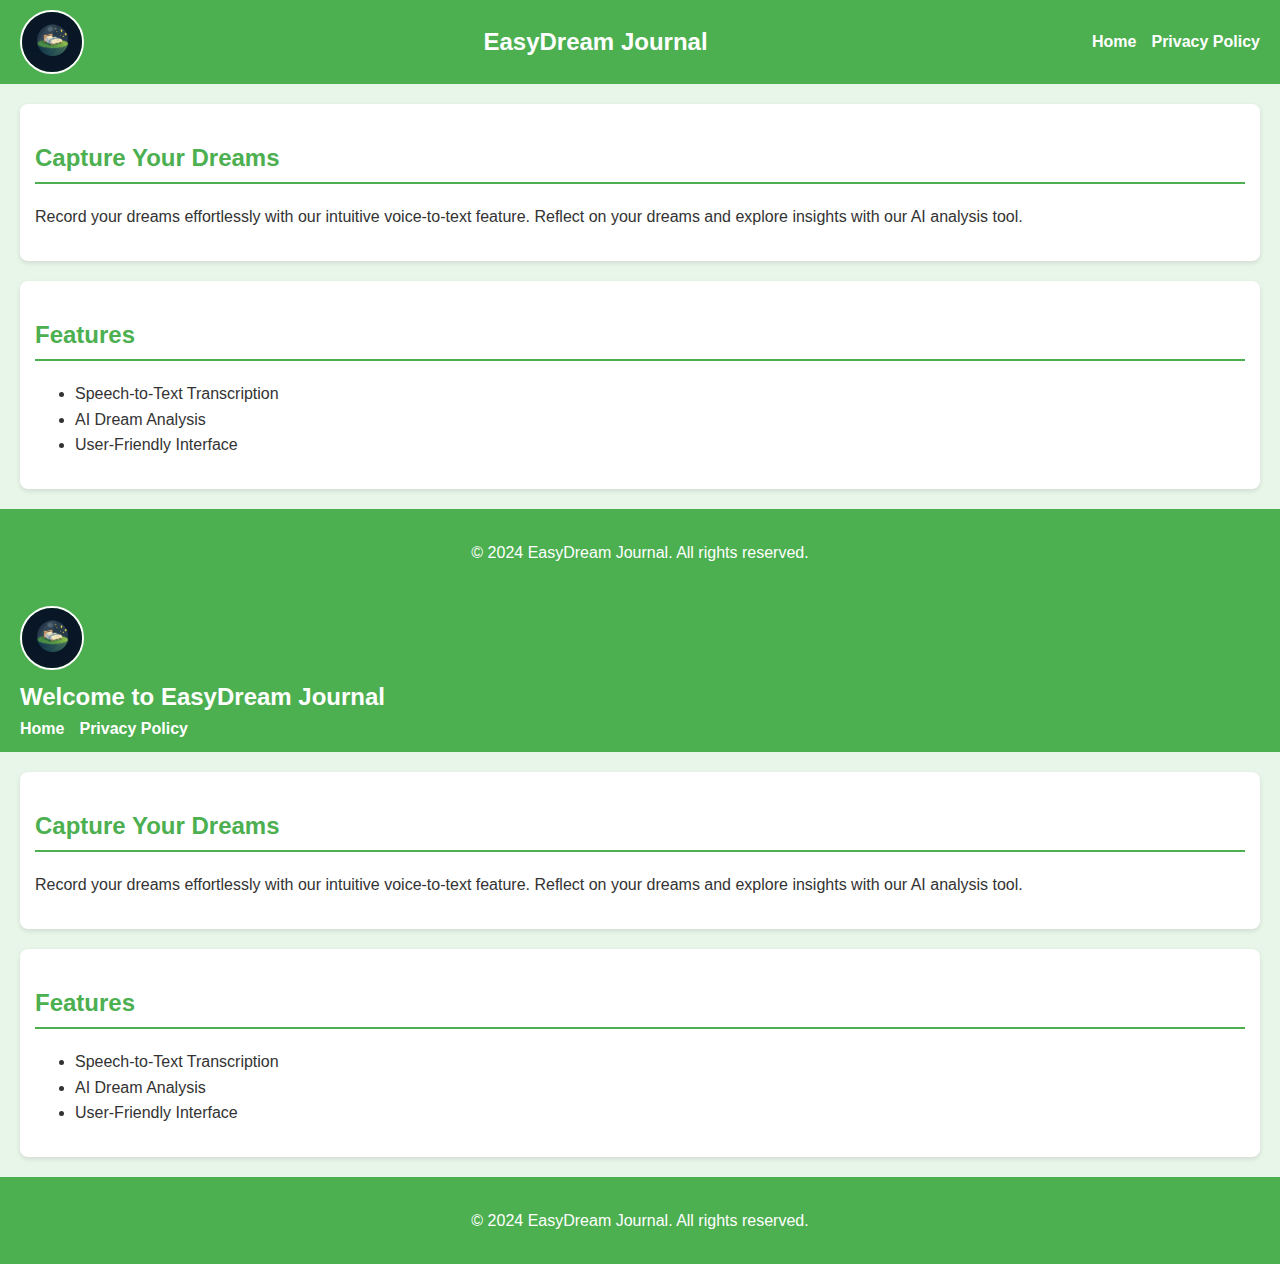
<file: index.html>
<!DOCTYPE html>
<html lang="en">
<head>
    <meta charset="UTF-8">
    <meta name="viewport" content="width=device-width, initial-scale=1.0">
    <title>EasyDream Journal</title>
    <link rel="stylesheet" href="styles.css"> <!-- Link to your external CSS file -->
</head>
<body>
    <header>
        <div class="header-container">
            <img src="logo.png" alt="EasyDream Journal Logo" class="logo"> <!-- Logo image -->
            <h1>EasyDream Journal</h1>
            <nav>
                <ul>
                    <li><a href="index.html">Home</a></li>
                    <li><a href="privacy.html">Privacy Policy</a></li>
                </ul>
            </nav>
        </div>
    </header>
    <main>
        <section>
            <h2>Capture Your Dreams</h2>
            <p>Record your dreams effortlessly with our intuitive voice-to-text feature. Reflect on your dreams and explore insights with our AI analysis tool.</p>
        </section>
        <section>
            <h2>Features</h2>
            <ul>
                <li>Speech-to-Text Transcription</li>
                <li>AI Dream Analysis</li>
                <li>User-Friendly Interface</li>
            </ul>
        </section>
    </main>
    <footer>
        <p>&copy; 2024 EasyDream Journal. All rights reserved.</p>
    </footer>
</body>
</html>
<!DOCTYPE html>
<html lang="en">
<head>
    <meta charset="UTF-8">
    <meta name="viewport" content="width=device-width, initial-scale=1.0">
    <title>EasyDream Journal</title>
    <link rel="stylesheet" href="styles.css"> <!-- Link to your external CSS file -->
</head>
<body>
    <header>
        <img src="logo.png" alt="EasyDream Journal Logo" class="logo"> <!-- Logo image -->
        <h1>Welcome to EasyDream Journal</h1>
        <nav>
            <ul>
                <li><a href="index.html">Home</a></li>
                <li><a href="privacy.html">Privacy Policy</a></li>
            </ul>
        </nav>
    </header>
    <main>
        <section>
            <h2>Capture Your Dreams</h2>
            <p>Record your dreams effortlessly with our intuitive voice-to-text feature. Reflect on your dreams and explore insights with our AI analysis tool.</p>
        </section>
        <section>
            <h2>Features</h2>
            <ul>
                <li>Speech-to-Text Transcription</li>
                <li>AI Dream Analysis</li>
                <li>User-Friendly Interface</li>
            </ul>
        </section>
    </main>
    <footer>
        <p>&copy; 2024 EasyDream Journal. All rights reserved.</p>
    </footer>
</body>
</html>
</file>
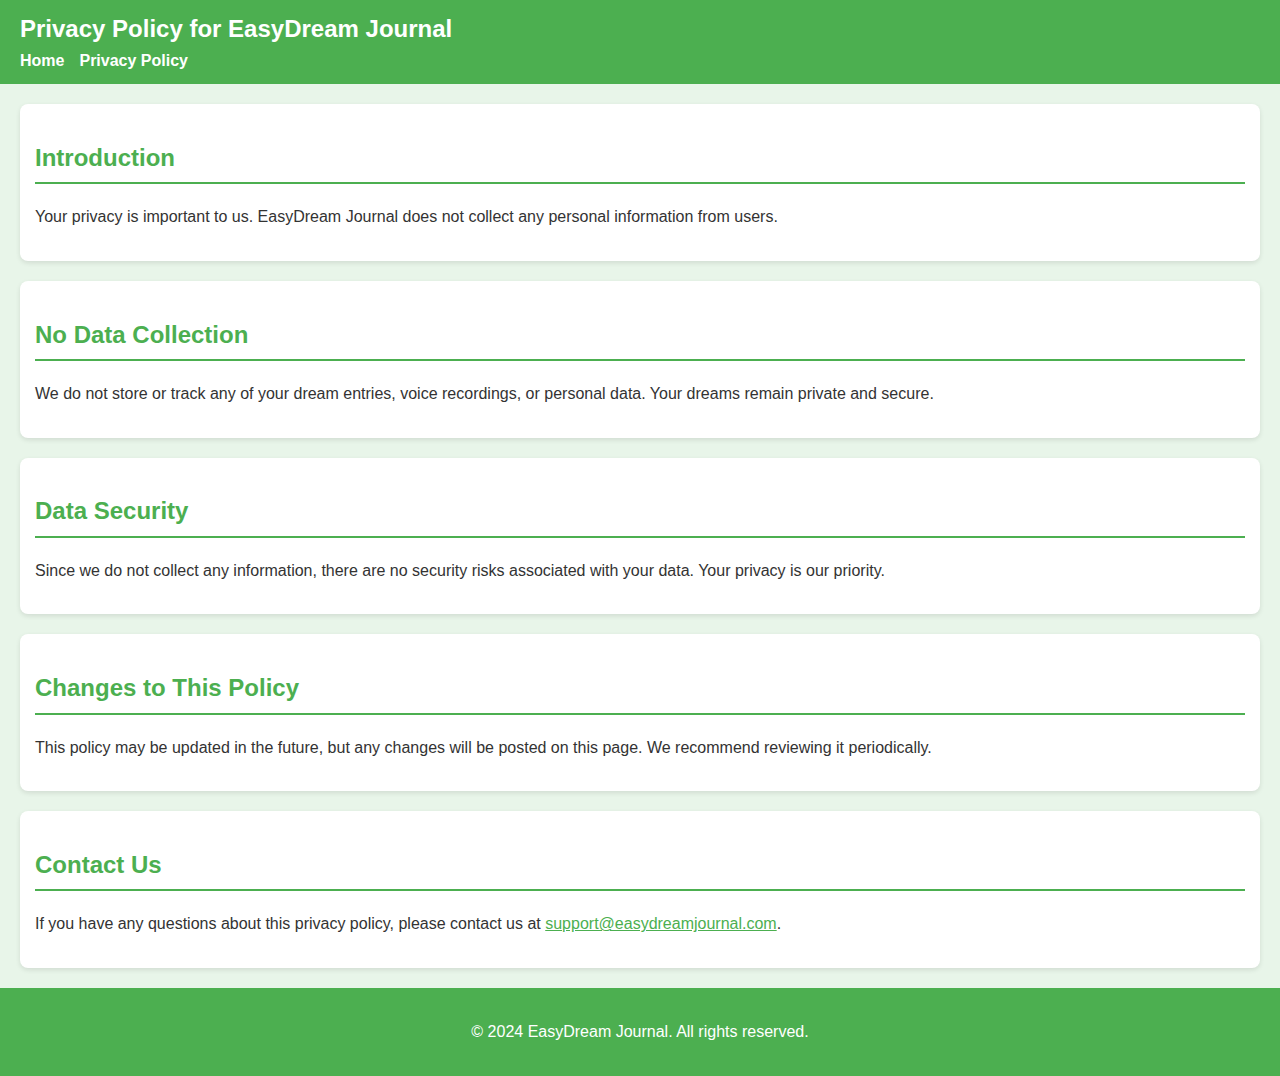
<file: privacy.html>
<!DOCTYPE html>
<html lang="en">
<head>
    <meta charset="UTF-8">
    <meta name="viewport" content="width=device-width, initial-scale=1.0">
    <title>Privacy Policy - EasyDream Journal</title>
    <link rel="stylesheet" href="styles.css">
</head>
<body>
    <header>
        <h1>Privacy Policy for EasyDream Journal</h1>
        <nav>
            <ul>
                <li><a href="index.html">Home</a></li>
                <li><a href="privacy.html">Privacy Policy</a></li>
            </ul>
        </nav>
    </header>
    <main>
        <section>
            <h2>Introduction</h2>
            <p>Your privacy is important to us. EasyDream Journal does not collect any personal information from users.</p>
        </section>
        <section>
            <h2>No Data Collection</h2>
            <p>We do not store or track any of your dream entries, voice recordings, or personal data. Your dreams remain private and secure.</p>
        </section>
        <section>
            <h2>Data Security</h2>
            <p>Since we do not collect any information, there are no security risks associated with your data. Your privacy is our priority.</p>
        </section>
        <section>
            <h2>Changes to This Policy</h2>
            <p>This policy may be updated in the future, but any changes will be posted on this page. We recommend reviewing it periodically.</p>
        </section>
        <section>
            <h2>Contact Us</h2>
            <p>If you have any questions about this privacy policy, please contact us at <a href="mailto:support@easydreamjournal.com">support@easydreamjournal.com</a>.</p>
        </section>
    </main>
    <footer>
        <p>&copy; 2024 EasyDream Journal. All rights reserved.</p>
    </footer>
</body>
</html>
</file>
<file: styles.css>
body {
    font-family: Arial, sans-serif;
    line-height: 1.6;
    margin: 0;
    padding: 0;
    background-color: #e8f5e9;
    color: #333;
}

header {
    background: #4caf50;
    color: #fff;
    padding: 10px 20px;
}

.header-container {
    display: flex;
    align-items: center;
    justify-content: space-between;
}

.logo {
    width: 60px; /* Increased from 50px to make the logo larger */
    height: 60px;
    border: 2px solid #fff;
    border-radius: 50%;
    margin-right: 15px;
}

h1 {
    margin: 0;
    font-size: 1.5em;
    color: #fff;
}

nav ul {
    list-style-type: none;
    padding: 0;
    margin: 0;
    display: flex;
    gap: 15px; /* Space between navigation items */
}

nav ul li {
    display: inline;
}

nav ul li a {
    color: #fff;
    text-decoration: none;
    font-weight: bold;
}

h2 {
    color: #4caf50;
    border-bottom: 2px solid #4caf50;
    padding-bottom: 5px;
}

section {
    margin: 20px;
    padding: 15px;
    background-color: #fff;
    border-radius: 8px;
    box-shadow: 0 2px 5px rgba(0, 0, 0, 0.1);
}

footer {
    text-align: center;
    padding: 15px 0;
    background: #4caf50;
    color: #fff;
    width: 100%;
}

a {
    color: #4caf50;
}

a:hover {
    text-decoration: underline;
}
</file>
